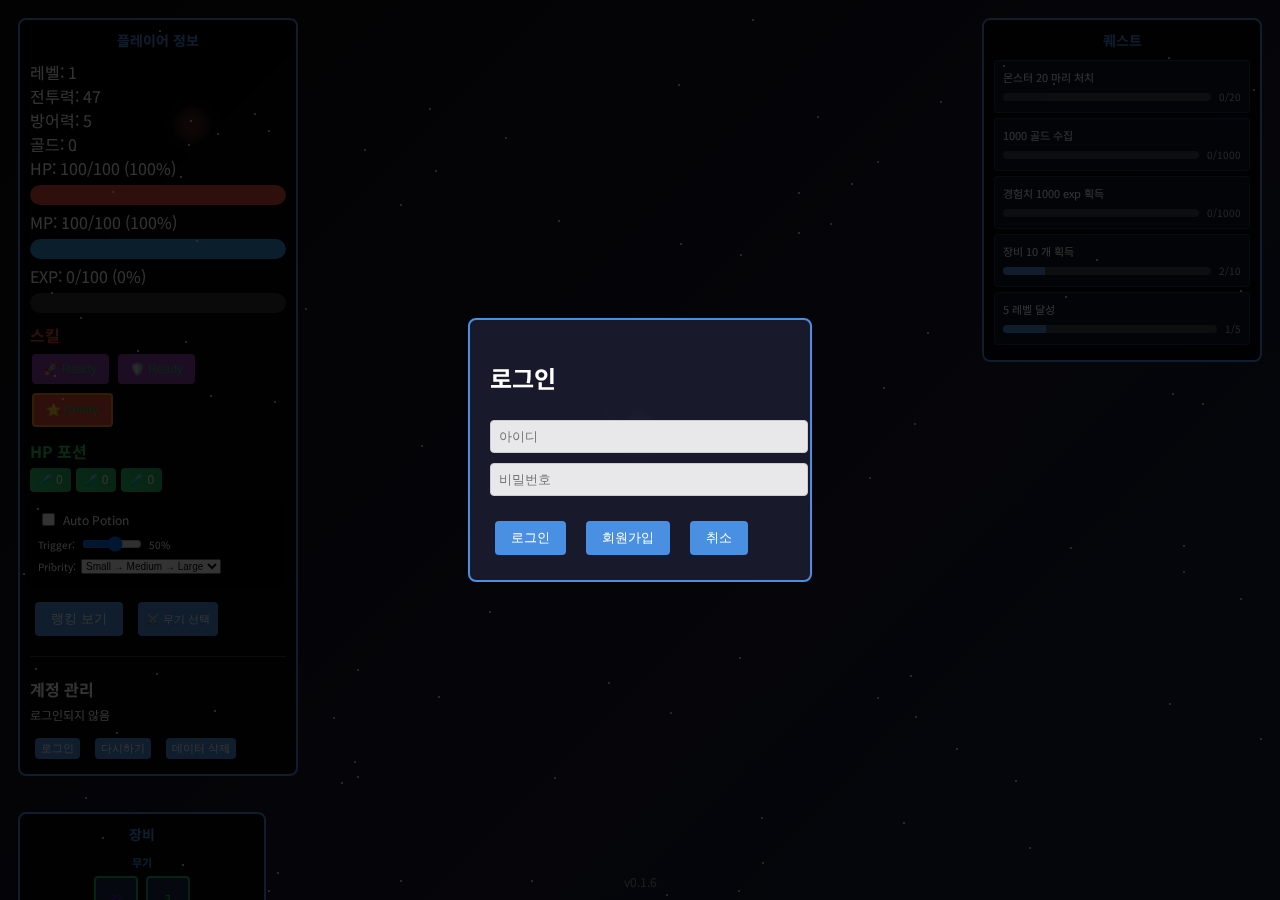
<file: index.html>
<!DOCTYPE html>
<html lang="ko">
<head>
    <meta charset="UTF-8">
    <meta name="viewport" content="width=device-width, initial-scale=1.0">
    <title>Little Prince Idle Adventure</title>
    <link rel="preconnect" href="https://fonts.googleapis.com">
    <link rel="preconnect" href="https://fonts.gstatic.com" crossorigin>
    <link href="https://fonts.googleapis.com/css2?family=Noto+Sans+KR:wght@300;400;500;700&display=swap" rel="stylesheet">
    <link rel="stylesheet" href="styles.css">
</head>
<body>
    <div id="gameContainer">
        <canvas id="gameCanvas"></canvas>
        
        <!-- 버전 표시 -->
        <div id="version">
            v0.1.6
        </div>
        
        <div id="ui">
            <!-- 플레이어 상태 패널 -->
            <div id="playerStats" class="ui-panel">
                <h3>플레이어 정보</h3>
                <div>레벨: <span id="playerLevel">1</span></div>
                <div>전투력: <span id="playerPower">100</span></div>
                <div>방어력: <span id="playerDefense">5</span></div>
                <div>골드: <span id="playerGold">0</span></div>
                
                <div>HP: <span id="hpText">100/100 (100%)</span></div>
                <div class="stat-bar">
                    <div class="stat-fill hp-bar" id="hpBar"></div>
                </div>
                
                <div>MP: <span id="mpText">100/100 (100%)</span></div>
                <div class="stat-bar">
                    <div class="stat-fill mp-bar" id="mpBar"></div>
                </div>
                
                <div id="shieldDisplay" class="hidden">Shield: <span id="shieldText">0/0 (0%)</span></div>
                <div class="stat-bar hidden" id="shieldBarContainer">
                    <div class="stat-fill shield-bar" id="shieldBar"></div>
                </div>
                
                <div>EXP: <span id="expText">0/100 (0%)</span></div>
                <div class="stat-bar">
                    <div class="stat-fill exp-bar" id="expBar"></div>
                </div>
                
                <div class="skills-section">
                    <h4 class="skills-title">스킬</h4>
                    <div class="skills-container">
                        <button class="skill-btn" onclick="if(window.game && window.game.useSkill) window.game.useSkill(1)" id="skill1" title="미사일 공격 (25 MP)">
                            🚀 <span id="skill1Cooldown"></span>
                        </button>
                        <button class="skill-btn" onclick="if(window.game && window.game.useSkill) window.game.useSkill(2)" id="skill2" title="쉴드 (20 MP)">
                            🛡️ <span id="skill2Cooldown"></span>
                        </button>
                        <button class="skill-btn ultimate" onclick="if(window.game && window.game.useSkill) window.game.useSkill(3)" id="skill3" title="행성 파괴 레이저 (60 MP)">
                            ⭐ <span id="skill3Cooldown"></span>
                        </button>
                    </div>
                </div>
                
                <div class="potions-section">
                    <h4 class="potions-title">HP 포션</h4>
                    <div class="potions-container">
                        <button class="potion-btn" onclick="usePotion('small')" title="소형 HP 포션">
                            🧪 <span id="smallPotionCount">0</span>
                        </button>
                        <button class="potion-btn" onclick="usePotion('medium')" title="중형 HP 포션">
                            🧪 <span id="mediumPotionCount">0</span>
                        </button>
                        <button class="potion-btn" onclick="usePotion('large')" title="대형 HP 포션">
                            🧪 <span id="largePotionCount">0</span>
                        </button>
                    </div>
                    
                    <div class="auto-potion-settings">
                        <div class="auto-potion-row">
                            <input type="checkbox" id="autoPotionEnabled" onchange="toggleAutoPotion()">
                            <label for="autoPotionEnabled" class="auto-potion-label">Auto Potion</label>
                        </div>
                        <div class="auto-potion-row">
                            <label class="trigger-label">Trigger:</label>
                            <input type="range" id="autoPotionPercent" min="10" max="80" value="50" class="trigger-range" onchange="updateAutoPotionPercent(this.value)">
                            <span id="autoPotionPercentText" class="trigger-text">50%</span>
                        </div>
                        <div class="auto-potion-row">
                            <label class="priority-label">Priority:</label>
                            <select id="autoPotionPriority" onchange="updateAutoPotionPriority()" class="priority-select">
                                <option value="small,medium,large">Small → Medium → Large</option>
                                <option value="large,medium,small">Large → Medium → Small</option>
                                <option value="medium,small,large">Medium → Small → Large</option>
                            </select>
                        </div>
                    </div>
                </div>
                
                <div class="action-buttons">
                    <button class="btn" onclick="showRanking()">랭킹 보기</button>
                    <!-- 무기 선택 버튼 -->
                    <button class="btn weapon-select-btn" onclick="if(typeof showWeaponSelector === 'function') showWeaponSelector()" id="weaponSelectBtn">
                        <span id="weaponSelectIcon">⚔️</span> 무기 선택
                    </button>
                </div>
                
                <div class="account-section">
                    <h4 class="account-title">계정 관리</h4>
                    <div id="accountInfo" class="account-info">
                        로그인되지 않음
                    </div>
                    <div class="account-buttons">
                        <button class="btn account-btn" onclick="showLoginModal()" id="loginButton">로그인</button>
                        <button class="btn account-btn hidden" onclick="logout()" id="logoutButton">로그아웃</button>
                        <button class="btn account-btn" onclick="resetGame()">다시하기</button>
                        <button class="btn account-btn" onclick="clearAllData()">데이터 삭제</button>
                    </div>
                </div>
            </div>

            <!-- 무기 선택 패널 -->
            <div id="weaponSelector" class="ui-panel hidden">
                <h3>무기 선택</h3>
                <div class="weapon-choice">
                    <input type="radio" name="weaponType" value="melee" id="meleeWeapon" onclick="if(typeof selectWeaponType === 'function') selectWeaponType('melee')">
                    <label for="meleeWeapon">⚔️ 근접 무기 (광선검)</label>
                    <div class="weapon-stats">
                        <div>데미지, 근접거리</div>
                    </div>
                </div>
                <div class="weapon-choice">
                    <input type="radio" name="weaponType" value="ranged" id="rangedWeapon" onclick="if(typeof selectWeaponType === 'function') selectWeaponType('ranged')">
                    <label for="rangedWeapon">🔫 원거리 무기 (레이저총)</label>
                    <div class="weapon-stats">
                        <div>명중률: <span id="rangedAccuracy">70%</span></div>
                        <div>치명타: <span id="rangedCritical">5%</span></div>
                    </div>
                </div>
                <div class="weapon-confirm">
                    <button class="btn weapon-confirm-btn" id="confirmWeaponSelection" onclick="if(typeof confirmWeaponSelection === 'function') confirmWeaponSelection()">선택하기</button>
                </div>
                <div class="weapon-note">
                    선택한 무기만 사용합니다
                </div>
            </div>

            <!-- 퀘스트 패널 -->
            <div id="questPanel" class="ui-panel">
                <h3>퀘스트</h3>
                <div id="questList"></div>
            </div>

            <!-- 인벤토리 컨테이너 -->
            <div id="inventoryContainer">
                <!-- 인벤토리 패널 -->
                <div id="inventory" class="ui-panel">
                    <h3>장비</h3>
                    
                    <!-- 무기 섹션 -->
                    <div class="equipment-section">
                        <span class="equipment-category">무기</span>
                        <div class="equipment-row weapon-row">
                            <div class="equipment-slot" data-slot="lightsaber" title="광선검" onclick="showEquipmentDetail('lightsaber')">⚔️</div>
                            <div class="equipment-slot" data-slot="laser" title="레이저총" onclick="showEquipmentDetail('laser')">🔫</div>
                        </div>
                    </div>
                    
                    <!-- 방어구 섹션 -->
                    <div class="equipment-section">
                        <span class="equipment-category">방어구</span>
                        <div class="equipment-row armor-row-1">
                            <div class="equipment-slot" data-slot="helmet" title="머리" onclick="showEquipmentDetail('helmet')">🪖</div>
                            <div class="equipment-slot" data-slot="shoulder" title="어깨" onclick="showEquipmentDetail('shoulder')">🛡️</div>
                        </div>
                        <div class="equipment-row armor-row-2">
                            <div class="equipment-slot" data-slot="chest" title="상의" onclick="showEquipmentDetail('chest')">👕</div>
                            <div class="equipment-slot" data-slot="legs" title="하의" onclick="showEquipmentDetail('legs')">👖</div>
                            <div class="equipment-slot" data-slot="boots" title="신발" onclick="showEquipmentDetail('boots')">👢</div>
                        </div>
                    </div>
                    
                    <!-- 장신구 섹션 -->
                    <div class="equipment-section">
                        <span class="equipment-category">장신구</span>
                        <div class="equipment-row accessory-row">
                            <div class="equipment-slot" data-slot="earring" title="귀걸이" onclick="showEquipmentDetail('earring')">👂</div>
                            <div class="equipment-slot" data-slot="necklace" title="목걸이" onclick="showEquipmentDetail('necklace')">📿</div>
                            <div class="equipment-slot" data-slot="ring" title="반지" onclick="showEquipmentDetail('ring')">💍</div>
                        </div>
                    </div>
                </div>
                
                <!-- 인벤토리 토글 버튼 -->
                <div id="inventoryToggle" onclick="toggleInventoryPanel()" 
                     title="장비 패널 토글 (Ctrl+I)" 
                     tabindex="0" 
                     role="button" 
                     aria-label="장비 패널 토글"
                     onkeydown="if(event.key==='Enter'||event.key===' '){event.preventDefault();toggleInventoryPanel();}">
                    <span class="toggle-arrow">◀</span>
                </div>
            </div>

            <!-- 스테이지 정보 패널 -->
            <div id="stageInfo" class="ui-panel">
                <h3>스테이지 정보</h3>
                <div>현재 스테이지: <span id="currentStage">1</span></div>
                <div>현재 행성: <span id="currentPlanet">작은 행성</span></div>
                
                <div>Boss HP: <span id="bossHpText">1000/1000 (100%)</span></div>
                <div class="stat-bar">
                    <div class="stat-fill boss-bar" id="bossHpBar"></div>
                </div>
                
                <div id="monsterInfo">
                    <div>몬스터: <span id="currentMonster">우주 슬라임</span></div>
                    <div>레벨: <span id="monsterLevel">1</span></div>
                </div>
            </div>
        </div>

        <!-- 랭킹 모달 -->
        <div id="rankingModal">
            <div class="modal-content">
                <h2>랭킹</h2>
                <div>
                    <button class="btn" onclick="showPowerRanking()">전투력 랭킹</button>
                    <button class="btn" onclick="showStageRanking()">스테이지 랭킹</button>
                    <button class="btn" onclick="showTimeRanking()">플레이 시간 랭킹</button>
                </div>
                <div id="rankingContent"></div>
                <button class="btn" onclick="closeRanking()">닫기</button>
            </div>
        </div>

        <!-- 로그인/회원가입 모달 -->
        <div id="loginModal" class="modal-wrapper">
            <div class="modal-content login-modal">
                <h2 id="loginTitle">로그인</h2>
                <div>
                    <input type="text" id="loginId" placeholder="아이디" class="input-field">
                    <input type="password" id="loginPw" placeholder="비밀번호" class="input-field">
                    <div id="loginMessage" class="login-message"></div>
                    <div class="login-buttons">
                        <button class="btn" onclick="login()" id="loginBtn">로그인</button>
                        <button class="btn" onclick="toggleRegisterMode()" id="toggleBtn">회원가입</button>
                        <button class="btn" onclick="closeLoginModal()">취소</button>
                    </div>
                </div>
            </div>
        </div>

        <!-- 캐릭터 생성 모달 -->
        <div id="characterModal" class="modal-wrapper hidden">
            <div class="modal-content character-modal">
                <h2>캐릭터 생성</h2>
                <div>
                    <div class="character-field">
                        <label>닉네임:</label>
                        <input type="text" id="characterNickname" placeholder="캐릭터 닉네임" class="input-field">
                    </div>
                    
                    <div class="character-field">
                        <label>캐릭터 색상:</label>
                        <div class="color-inputs">
                            <div class="color-input">
                                <label class="color-label">몸:</label>
                                <input type="color" id="bodyColor" value="#4a90e2" class="color-picker">
                            </div>
                            <div class="color-input">
                                <label class="color-label">헬멧:</label>
                                <input type="color" id="helmetColor" value="#357abd" class="color-picker">
                            </div>
                            <div class="color-input">
                                <label class="color-label">장비:</label>
                                <input type="color" id="equipmentColor" value="#666666" class="color-picker">
                            </div>
                        </div>
                    </div>
                    
                    <div class="character-field">
                        <label>미리보기:</label>
                        <canvas id="characterPreview" width="100" height="100" class="character-preview"></canvas>
                    </div>
                    
                    <div id="characterMessage" class="character-message"></div>
                    <div class="character-buttons">
                        <button class="btn" onclick="createCharacter()">생성</button>
                        <button class="btn" onclick="closeCharacterModal()">취소</button>
                    </div>
                </div>
            </div>
        </div>

        <!-- 장비 정보 모달 -->
        <div id="equipmentModal">
            <div class="modal-content">
                <h2 id="equipmentTitle">장비 정보</h2>
                <div id="equipmentInfo">
                    <div class="equipment-detail">
                        <div class="equipment-icon-large" id="equipmentIconLarge">📿</div>
                        <div class="equipment-stats">
                            <h3 id="equipmentName">장비 없음</h3>
                            <p id="equipmentDescription">장비가 장착되지 않았습니다.</p>
                            <div class="stat-line">
                                <span>레벨:</span>
                                <span id="equipmentLevel">-</span>
                            </div>
                            <div class="stat-line">
                                <span>전투력:</span>
                                <span id="equipmentPower">-</span>
                            </div>
                            <div class="stat-line">
                                <span>방어력:</span>
                                <span id="equipmentDefense">-</span>
                            </div>
                            <div class="stat-line">
                                <span>등급:</span>
                                <span id="equipmentRarity">-</span>
                            </div>
                            <div class="stat-line">
                                <span>타입:</span>
                                <span id="equipmentType">-</span>
                            </div>
                        </div>
                    </div>
                </div>
                <button class="btn" onclick="closeEquipmentModal()">닫기</button>
            </div>
        </div>
    </div>

    <!-- JavaScript 파일들을 의존성 순서대로 로드 -->
    
    <!-- 1. 기본 클래스들 (의존성 없음) -->
    <script src="js/player.js"></script>
    <script src="js/equipment.js"></script>
    <script src="js/projectile.js"></script>
    <script src="js/monster.js"></script>
    <script src="js/potion.js"></script>
    <script src="js/quest.js"></script>
    
    <!-- 2. 시스템 클래스들 -->
    <script src="js/skill.js"></script>
    <script src="js/konami.js"></script>
    
    <!-- 3. UI와 기능 함수들 -->
    <script src="js/ui.js"></script>
    <script src="js/auth.js"></script>
    <script src="js/weapon.js"></script>
    <script src="js/rendering.js"></script>
    
    <!-- 4. 게임 로직 -->
    <script src="js/game.js"></script>
    
    <!-- 게임 초기화 -->
    <script>
        // 게임 초기화
        window.addEventListener('load', function() {
            console.log('Game initializing...');
            
            // initGame 함수가 정의되어 있는지 확인
            if (typeof initGame === 'function') {
                initGame();
                console.log('Game initialized successfully');
            } else {
                console.error('initGame function not found');
            }
        });

        // 키보드 단축키
        document.addEventListener('keydown', function(e) {
            if (e.ctrlKey && e.key === 'i') {
                e.preventDefault();
                if (typeof toggleInventoryPanel === 'function') {
                    toggleInventoryPanel();
                }
            }
        });
    </script>
</body>
</html>
</file>
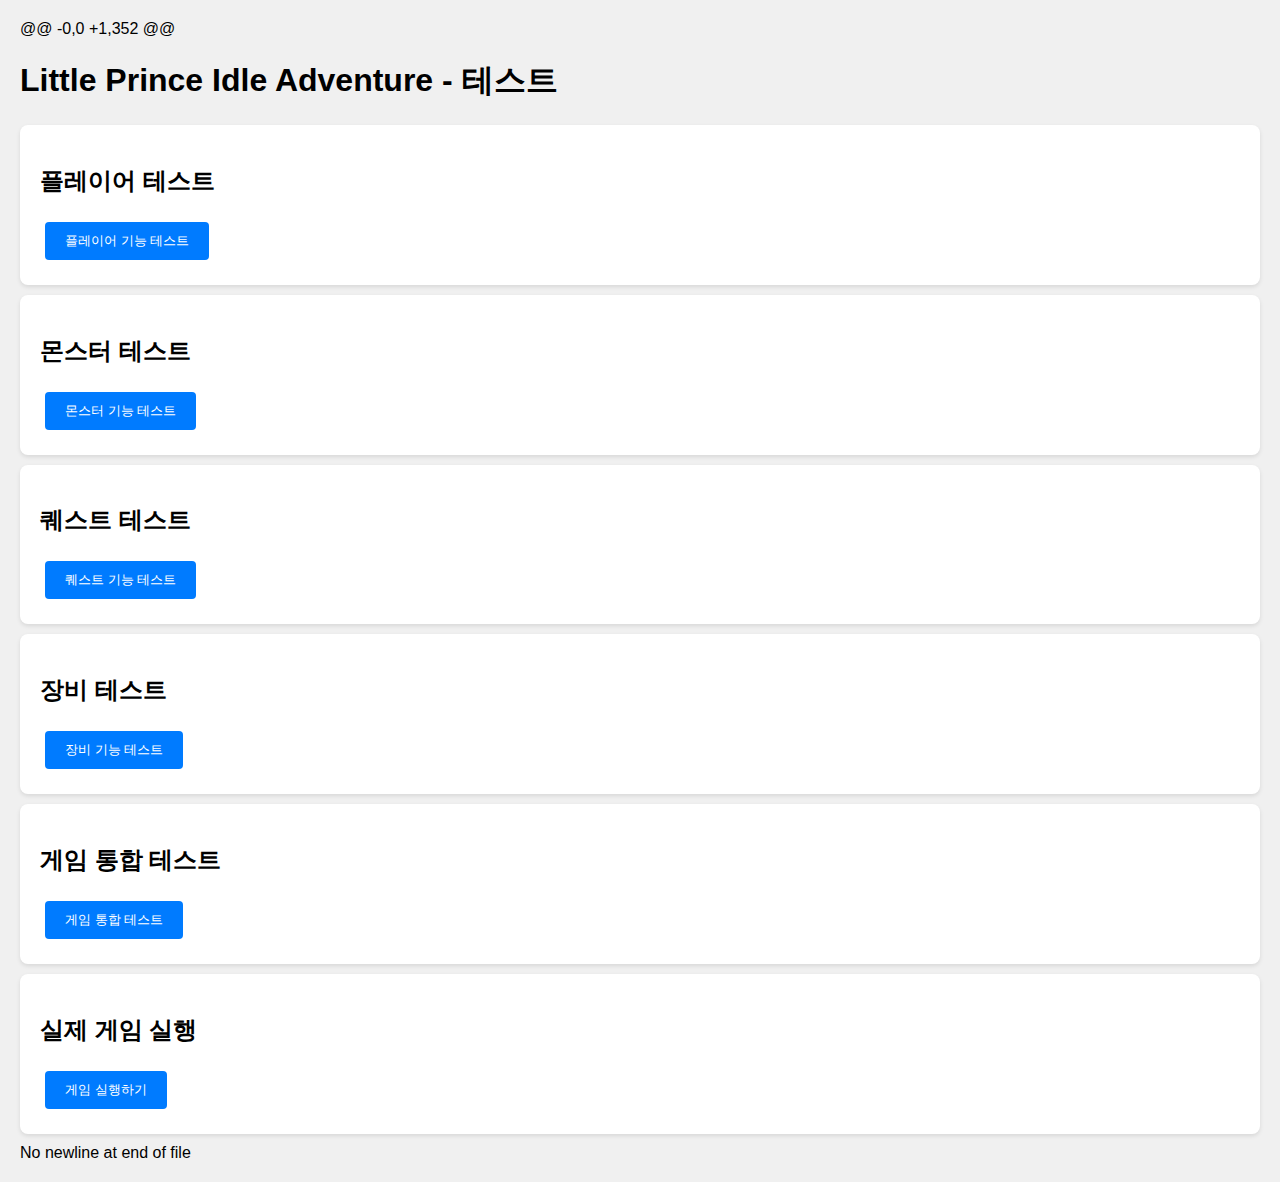
<file: test.html>
@@ -0,0 +1,352 @@
<!DOCTYPE html>
<html lang="ko">
<head>
    <meta charset="UTF-8">
    <meta name="viewport" content="width=device-width, initial-scale=1.0">
    <title>게임 테스트</title>
    <style>
        body {
            font-family: Arial, sans-serif;
            margin: 20px;
            background: #f0f0f0;
        }
        .test-section {
            background: white;
            margin: 10px 0;
            padding: 20px;
            border-radius: 8px;
            box-shadow: 0 2px 4px rgba(0,0,0,0.1);
        }
        .test-result {
            margin: 10px 0;
            padding: 10px;
            border-radius: 4px;
        }
        .test-pass {
            background: #d4edda;
            color: #155724;
            border: 1px solid #c3e6cb;
        }
        .test-fail {
            background: #f8d7da;
            color: #721c24;
            border: 1px solid #f5c6cb;
        }
        button {
            background: #007bff;
            color: white;
            border: none;
            padding: 10px 20px;
            border-radius: 4px;
            cursor: pointer;
            margin: 5px;
        }
        button:hover {
            background: #0056b3;
        }
    </style>
</head>
<body>
    <h1>Little Prince Idle Adventure - 테스트</h1>
    
    <div class="test-section">
        <h2>플레이어 테스트</h2>
        <button onclick="testPlayer()">플레이어 기능 테스트</button>
        <div id="playerTests"></div>
    </div>

    <div class="test-section">
        <h2>몬스터 테스트</h2>
        <button onclick="testMonster()">몬스터 기능 테스트</button>
        <div id="monsterTests"></div>
    </div>

    <div class="test-section">
        <h2>퀘스트 테스트</h2>
        <button onclick="testQuest()">퀘스트 기능 테스트</button>
        <div id="questTests"></div>
    </div>

    <div class="test-section">
        <h2>장비 테스트</h2>
        <button onclick="testEquipment()">장비 기능 테스트</button>
        <div id="equipmentTests"></div>
    </div>

    <div class="test-section">
        <h2>게임 통합 테스트</h2>
        <button onclick="testGameIntegration()">게임 통합 테스트</button>
        <div id="gameTests"></div>
    </div>

    <div class="test-section">
        <h2>실제 게임 실행</h2>
        <button onclick="openGame()">게임 실행하기</button>
    </div>

    <script>
        // 게임 코드 임포트 (실제로는 별도 파일에서 로드)
        // 여기서는 간단한 테스트를 위해 기본 클래스들만 재정의

        class Player {
            constructor() {
                this.level = 1;
                this.experience = 0;
                this.experienceToNext = 100;
                this.gold = 0;
                this.hp = 100;
                this.maxHp = 100;
                this.baseAttack = 10;
                this.baseDefense = 5;
                this.equipment = {
                    lightsaber: null,
                    laser: null,
                    helmet: null,
                    shoulder: null,
                    chest: null,
                    legs: null,
                    boots: null,
                    earring: null,
                    necklace: null,
                    ring: null
                };
            }

            getTotalPower() {
                let power = this.level * 10 + this.baseAttack;
                Object.values(this.equipment).forEach(item => {
                    if (item) power += item.power;
                });
                return power;
            }

            gainExperience(exp) {
                this.experience += exp;
                while (this.experience >= this.experienceToNext) {
                    this.levelUp();
                }
            }

            levelUp() {
                this.experience -= this.experienceToNext;
                this.level++;
                this.experienceToNext = Math.floor(this.experienceToNext * 1.2);
                this.maxHp += 20;
                this.hp = this.maxHp;
                this.baseAttack += 2;
                this.baseDefense += 1;
            }

            equipItem(item, slot) {
                if (this.equipment[slot] !== undefined) {
                    this.equipment[slot] = item;
                    return true;
                }
                return false;
            }
        }

        class Equipment {
            constructor(name, type, level, power) {
                this.name = name;
                this.type = type;
                this.level = level;
                this.power = power;
            }
        }

        class Monster {
            constructor(name, level, stage) {
                this.name = name;
                this.level = level;
                this.stage = stage;
                this.maxHp = level * 50 + stage * 10;
                this.hp = this.maxHp;
                this.attack = level * 5 + stage * 2;
                this.defense = level * 2 + stage;
            }

            takeDamage(damage) {
                const actualDamage = Math.max(1, damage - this.defense);
                this.hp -= actualDamage;
                return this.hp <= 0;
            }
        }

        class Quest {
            constructor(id, description, target, current = 0) {
                this.id = id;
                this.description = description;
                this.target = target;
                this.current = current;
                this.completed = false;
            }

            updateProgress(amount) {
                this.current = Math.min(this.current + amount, this.target);
                if (this.current >= this.target) {
                    this.completed = true;
                }
            }
        }

        // 테스트 함수들
        function showResult(containerId, testName, passed, message) {
            const container = document.getElementById(containerId);
            const resultDiv = document.createElement('div');
            resultDiv.className = `test-result ${passed ? 'test-pass' : 'test-fail'}`;
            resultDiv.innerHTML = `<strong>${testName}:</strong> ${passed ? '성공' : '실패'} - ${message}`;
            container.appendChild(resultDiv);
        }

        function testPlayer() {
            const container = document.getElementById('playerTests');
            container.innerHTML = '';

            // 플레이어 생성 테스트
            const player = new Player();
            showResult('playerTests', '플레이어 생성', 
                player.level === 1 && player.hp === 100, 
                '초기 레벨과 HP 확인');

            // 경험치 획득 테스트
            const initialLevel = player.level;
            player.gainExperience(100);
            showResult('playerTests', '레벨업', 
                player.level > initialLevel, 
                '경험치 100 획득 후 레벨업 확인');

            // 전투력 계산 테스트
            const basePower = player.getTotalPower();
            const equipment = new Equipment('테스트 검', 'weapon', 1, 50);
            player.equipItem(equipment, 'lightsaber');
            showResult('playerTests', '장비 장착', 
                player.getTotalPower() > basePower, 
                '장비 장착 후 전투력 증가 확인');
        }

        function testMonster() {
            const container = document.getElementById('monsterTests');
            container.innerHTML = '';

            // 몬스터 생성 테스트
            const monster = new Monster('테스트 몬스터', 5, 1);
            showResult('monsterTests', '몬스터 생성', 
                monster.hp > 0 && monster.attack > 0, 
                'HP와 공격력이 설정됨');

            // 데미지 테스트
            const initialHp = monster.hp;
            const isDead = monster.takeDamage(100);
            showResult('monsterTests', '데미지 처리', 
                monster.hp < initialHp, 
                '데미지를 받아 HP 감소');

            // 사망 테스트
            const weakMonster = new Monster('약한 몬스터', 1, 1);
            const killed = weakMonster.takeDamage(1000);
            showResult('monsterTests', '몬스터 사망', 
                killed && weakMonster.hp <= 0, 
                '충분한 데미지로 몬스터 사망');
        }

        function testQuest() {
            const container = document.getElementById('questTests');
            container.innerHTML = '';

            // 퀘스트 생성 테스트
            const quest = new Quest(1, '테스트 퀘스트', 10);
            showResult('questTests', '퀘스트 생성', 
                quest.target === 10 && quest.current === 0, 
                '목표치와 현재 진행도 설정됨');

            // 진행도 업데이트 테스트
            quest.updateProgress(5);
            showResult('questTests', '진행도 업데이트', 
                quest.current === 5 && !quest.completed, 
                '진행도 5로 업데이트, 아직 미완료');

            // 퀘스트 완료 테스트
            quest.updateProgress(10);
            showResult('questTests', '퀘스트 완료', 
                quest.completed && quest.current === 10, 
                '목표 달성으로 퀘스트 완료');
        }

        function testEquipment() {
            const container = document.getElementById('equipmentTests');
            container.innerHTML = '';

            // 장비 생성 테스트
            const equipment = new Equipment('마법검', 'weapon', 5, 100);
            showResult('equipmentTests', '장비 생성', 
                equipment.name === '마법검' && equipment.power === 100, 
                '장비 속성이 올바르게 설정됨');

            // 장비 장착 테스트
            const player = new Player();
            const equipped = player.equipItem(equipment, 'lightsaber');
            showResult('equipmentTests', '장비 장착', 
                equipped && player.equipment.lightsaber === equipment, 
                '장비가 올바른 슬롯에 장착됨');

            // 잘못된 슬롯 테스트
            const failedEquip = player.equipItem(equipment, 'invalidSlot');
            showResult('equipmentTests', '잘못된 슬롯', 
                !failedEquip, 
                '존재하지 않는 슬롯에 장착 시도 시 실패');
        }

        function testGameIntegration() {
            const container = document.getElementById('gameTests');
            container.innerHTML = '';

            // 통합 시나리오: 플레이어가 몬스터를 잡고 성장하는 과정
            const player = new Player();
            const monster = new Monster('테스트 몬스터', 1, 1);
            const quest = new Quest(1, '몬스터 처치', 1);

            // 전투 시뮬레이션
            const initialExp = player.experience;
            const playerDamage = player.getTotalPower();
            const monsterKilled = monster.takeDamage(playerDamage);

            if (monsterKilled) {
                player.gainExperience(monster.level * 10);
                quest.updateProgress(1);
            }

            showResult('gameTests', '전투 시스템', 
                monsterKilled, 
                '플레이어가 몬스터를 처치함');

            showResult('gameTests', '성장 시스템', 
                player.experience > initialExp, 
                '몬스터 처치 후 경험치 획득');

            showResult('gameTests', '퀘스트 시스템', 
                quest.completed, 
                '몬스터 처치로 퀘스트 완료');

            // 장비 드롭 시뮬레이션
            const equipment = new Equipment('드롭 장비', 'weapon', 2, 20);
            const equipBefore = player.getTotalPower();
            player.equipItem(equipment, 'lightsaber');
            const equipAfter = player.getTotalPower();

            showResult('gameTests', '장비 시스템', 
                equipAfter > equipBefore, 
                '장비 장착으로 전투력 증가');
        }

        function openGame() {
            window.open('index.html', '_blank');
        }

        // 페이지 로드 시 환영 메시지
        window.addEventListener('load', () => {
            console.log('Little Prince Idle Adventure 테스트 페이지가 로드되었습니다.');
        });
    </script>
</body>
</html> 
No newline at end of file
</file>
<file: styles.css>
/* Base Styles */
body {
    margin: 0;
    padding: 0;
    background: linear-gradient(135deg, #0c0c0c 0%, #1a1a2e 50%, #16213e 100%);
    font-family: 'Noto Sans KR', Arial, sans-serif;
    color: white;
    overflow: hidden;
}

/* Game Container */
#gameContainer {
    display: flex;
    flex-direction: column;
    width: 100vw;
    height: 100vh;
    position: relative;
}

#gameCanvas {
    display: block;
    background: transparent;
    flex: 1;
}

/* UI Layout - Using CSS Grid for better responsive layout */
#ui {
    position: fixed;
    top: 0;
    left: 0;
    width: 100%;
    height: 100%;
    pointer-events: none;
    display: grid;
    grid-template-areas: 
        "stats      .       quest"
        "weapon     .       ."
        "inventory  .       stage";
    grid-template-columns: minmax(180px, 300px) 1fr minmax(180px, 300px);
    grid-template-rows: auto auto 1fr;
    gap: 20px;
    padding: 20px;
    box-sizing: border-box;
}

/* UI Panel Base Styles */
.ui-panel {
    background: rgba(0, 0, 0, 0.7);
    border: 2px solid #4a90e2;
    border-radius: 8px;
    padding: 10px;
    pointer-events: auto;
    backdrop-filter: blur(5px);
    position: relative;
}

.ui-panel h3 {
    text-align: center;
    margin: 0 0 10px 0;
    color: #4a90e2;
    font-size: 14px;
}

/* Player Stats Panel */
#playerStats {
    grid-area: stats;
    align-self: start;
}

/* Quest Panel */
#questPanel {
    grid-area: quest;
    align-self: start;
}

/* Weapon Selector */
#weaponSelector {
    grid-area: weapon;
    align-self: start;
}

/* Stage Info */
#stageInfo {
    grid-area: stage;
    align-self: end;
}

/* Inventory Container with Toggle */
#inventoryContainer {
    grid-area: inventory;
    align-self: end;
    display: flex;
    align-items: end;
    gap: 0;
    pointer-events: none;
    transition: transform 0.3s ease;
}

#inventoryContainer.collapsed {
    transform: translateX(calc(-100% + 40px));
}

/* Inventory Panel with improved layout */
#inventory {
    flex: 1;
    transition: opacity 0.3s ease;
    pointer-events: auto;
}

#inventory.collapsed {
    opacity: 0;
}

/* Inventory Toggle - positioned as flex item */
#inventoryToggle {
    width: 30px;
    height: 60px;
    background: rgba(0, 0, 0, 0.7);
    border: 2px solid #4a90e2;
    border-left: none;
    border-radius: 0 8px 8px 0;
    display: flex;
    align-items: center;
    justify-content: center;
    cursor: pointer;
    pointer-events: auto;
    backdrop-filter: blur(5px);
    transition: all 0.3s ease;
    box-shadow: 0 2px 10px rgba(0, 0, 0, 0.3);
    align-self: center;
}

#inventoryToggle.collapsed {
    background: rgba(74, 144, 226, 0.8);
    border-left: 2px solid #4a90e2;
    border-radius: 8px;
}

#inventoryToggle:hover {
    background: rgba(74, 144, 226, 0.6);
}

#inventoryToggle.collapsed:hover {
    background: rgba(74, 144, 226, 1);
}

.toggle-arrow {
    font-size: 16px;
    color: #4a90e2;
    transition: transform 0.3s ease, color 0.3s ease;
}

.toggle-arrow.collapsed {
    transform: rotate(180deg);
    color: white;
}

/* Weapon Choice Styles */
.weapon-choice {
    display: flex;
    align-items: center;
    margin: 5px 0;
    padding: 8px;
    background: rgba(255, 255, 255, 0.1);
    border-radius: 4px;
    cursor: pointer;
    transition: background 0.3s;
}

.weapon-choice:hover {
    background: rgba(255, 255, 255, 0.2);
}

.weapon-choice.selected {
    background: rgba(74, 144, 226, 0.3);
    border: 2px solid #4a90e2;
}

.weapon-choice input[type="radio"] {
    margin-right: 8px;
}

.weapon-stats {
    font-size: 10px;
    color: #bbb;
    margin-left: 20px;
}

/* Status Bars */
.stat-bar {
    width: 100%;
    height: 20px;
    background: #333;
    border-radius: 10px;
    margin: 5px 0;
    overflow: hidden;
}

.stat-fill {
    height: 100%;
    border-radius: 10px;
    transition: width 0.3s ease;
}

.hp-bar { background: #e74c3c; }
.mp-bar { background: #3498db; }
.shield-bar { background: #f39c12; }
.exp-bar { background: #2ecc71; }
.boss-bar { background: #9b59b6; }

/* Skill Buttons */
.skill-btn {
    background: #8e44ad;
    color: white;
    border: none;
    padding: 8px 12px;
    border-radius: 4px;
    cursor: pointer;
    margin: 2px;
    font-size: 12px;
    position: relative;
    min-width: 50px;
}

.skill-btn:hover:not(:disabled) {
    background: #9b59b6;
}

.skill-btn:disabled {
    background: #555;
    cursor: not-allowed;
    opacity: 0.6;
}

.skill-btn.ultimate {
    background: #e74c3c;
    border: 2px solid #f39c12;
}

.skill-btn.ultimate:hover:not(:disabled) {
    background: #c0392b;
}

/* Quest Styles */
.quest-item {
    padding: 8px;
    margin: 5px 0;
    background: rgba(255, 255, 255, 0.1);
    border-radius: 4px;
    border-left: 3px solid #4a90e2;
}

.quest-completed {
    border-left-color: #27ae60;
    background: rgba(39, 174, 96, 0.2);
}

/* Equipment Styles */
.equipment-slot {
    display: inline-flex;
    width: 40px;
    height: 40px;
    background: rgba(255, 255, 255, 0.1);
    border: 2px solid #4a90e2;
    border-radius: 4px;
    margin: 2px;
    cursor: pointer;
    font-size: 12px;
    align-items: center;
    justify-content: center;
    text-align: center;
}

.equipment-slot.equipped {
    background: rgba(74, 144, 226, 0.3);
    border-color: #27ae60;
}

.equipment-icon {
    font-size: 16px;
}

/* Equipment Section Layout */
.equipment-section {
    margin: 8px 0;
}

.equipment-category {
    display: block;
    font-size: 11px;
    color: #4a90e2;
    margin-bottom: 4px;
    text-align: center;
    font-weight: bold;
}

.equipment-row {
    display: flex;
    justify-content: center;
    align-items: center;
    gap: 4px;
    margin: 4px 0;
}

/* Specific row layouts */
.weapon-row {
    justify-content: center;
}

.armor-row-1 {
    justify-content: center;
}

.armor-row-2 {
    justify-content: center;
}

.accessory-row {
    justify-content: center;
}

.equipment-detail {
    display: flex;
    gap: 20px;
    align-items: flex-start;
}

.equipment-icon-large {
    font-size: 48px;
    display: flex;
    align-items: center;
    justify-content: center;
    width: 80px;
    height: 80px;
    background: rgba(74, 144, 226, 0.2);
    border: 2px solid #4a90e2;
    border-radius: 8px;
    flex-shrink: 0;
}

.equipment-stats {
    flex: 1;
}

.equipment-stats h3 {
    margin: 0 0 10px 0;
    color: #4a90e2;
}

.equipment-stats p {
    margin: 0 0 15px 0;
    color: #ccc;
    font-style: italic;
}

.stat-line {
    display: flex;
    justify-content: space-between;
    margin: 8px 0;
    padding: 4px 0;
    border-bottom: 1px solid rgba(255, 255, 255, 0.1);
}

.stat-line span:first-child {
    color: #aaa;
}

.stat-line span:last-child {
    color: white;
    font-weight: bold;
}

/* Rarity Colors */
.rarity-common { color: #ffffff; }
.rarity-rare { color: #3498db; }
.rarity-epic { color: #9b59b6; }
.rarity-legendary { color: #f39c12; }

/* Buttons */
.btn {
    background: #4a90e2;
    color: white;
    border: none;
    padding: 8px 16px;
    border-radius: 4px;
    cursor: pointer;
    margin: 5px;
}

.btn:hover {
    background: #357abd;
}

.btn:disabled {
    background: #666;
    cursor: not-allowed;
}

/* Potion Buttons */
.potion-btn {
    background: linear-gradient(45deg, #2ecc71, #27ae60);
    color: white;
    border: none;
    padding: 5px 8px;
    border-radius: 4px;
    cursor: pointer;
    font-size: 12px;
    display: flex;
    align-items: center;
    gap: 3px;
    min-width: 40px;
    transition: all 0.2s;
}

.potion-btn:hover {
    background: linear-gradient(45deg, #27ae60, #229954);
    transform: scale(1.05);
}

.potion-btn:disabled {
    background: #666;
    cursor: not-allowed;
    transform: none;
}

/* Modals */
#rankingModal, #equipmentModal {
    position: fixed;
    top: 0;
    left: 0;
    width: 100%;
    height: 100%;
    background: rgba(0, 0, 0, 0.8);
    display: none;
    justify-content: center;
    align-items: center;
    z-index: 1000;
}

.modal-content {
    background: rgba(26, 26, 46, 0.95);
    border: 2px solid #4a90e2;
    border-radius: 8px;
    padding: 20px;
    max-width: 90vw;
    max-height: 80vh;
    overflow-y: auto;
    width: 100%;
    max-width: 600px;
}

/* Animations */
.damage-number {
    position: absolute;
    font-size: 14px;
    font-weight: bold;
    color: #ff6b6b;
    pointer-events: none;
    animation: damageFloat 1s ease-out forwards;
}

@keyframes damageFloat {
    0% {
        opacity: 1;
        transform: translateY(0);
    }
    100% {
        opacity: 0;
        transform: translateY(-30px);
    }
}

.combat-effect {
    position: absolute;
    width: 4px;
    height: 4px;
    background: #4a90e2;
    border-radius: 50%;
    animation: projectile 0.5s ease-out forwards;
}

@keyframes projectile {
    0% {
        opacity: 1;
        transform: scale(1);
    }
    100% {
        opacity: 0;
        transform: scale(2);
    }
}

.planet {
    position: absolute;
    border-radius: 50%;
    animation: float 6s ease-in-out infinite;
}

@keyframes float {
    0%, 100% { transform: translateY(0px); }
    50% { transform: translateY(-20px); }
}

.stars {
    position: absolute;
    width: 2px;
    height: 2px;
    background: white;
    border-radius: 50%;
    animation: twinkle 2s infinite;
}

@keyframes twinkle {
    0%, 100% { opacity: 0.3; }
    50% { opacity: 1; }
}

@keyframes shake {
    0%, 100% { transform: translateX(0); }
    25% { transform: translateX(-2px); }
    75% { transform: translateX(2px); }
}

/* Version Display */
#version {
    position: fixed;
    bottom: 10px;
    left: 50%;
    transform: translateX(-50%);
    color: rgba(255,255,255,0.5);
    font-size: 12px;
    z-index: 1000;
    text-align: center;
}

/* Responsive Design */
@media (max-width: 1400px) {
    #ui {
        grid-template-columns: minmax(170px, 280px) 1fr minmax(170px, 280px);
        gap: 18px;
        padding: 18px;
    }
}

@media (max-width: 1200px) {
    #ui {
        grid-template-columns: minmax(160px, 250px) 1fr minmax(160px, 250px);
        gap: 15px;
        padding: 15px;
    }
}

@media (max-width: 1024px) {
    #ui {
        grid-template-columns: minmax(150px, 220px) 1fr minmax(150px, 220px);
        gap: 12px;
        padding: 12px;
    }
    
    .ui-panel {
        padding: 9px;
        font-size: 13px;
    }
}

@media (max-width: 768px) {
    #ui {
        grid-template-areas: 
            "stats      quest"
            "weapon     inventory"
            ".          stage";
        grid-template-columns: minmax(140px, 1fr) minmax(140px, 1fr);
        grid-template-rows: auto auto auto;
        gap: 10px;
        padding: 10px;
    }
    
    .ui-panel {
        padding: 8px;
        font-size: 12px;
    }
    
    #inventoryContainer {
        grid-area: inventory;
    }
    
    #inventoryToggle {
        width: 25px;
        height: 50px;
    }
    
    .toggle-arrow {
        font-size: 14px;
    }
    
    .modal-content {
        width: 90%;
        max-width: 400px;
    }
    
    .equipment-detail {
        gap: 8px;
    }
    
    .equipment-icon-large {
        font-size: 40px;
        width: 60px;
        height: 60px;
    }
    
    #version {
        font-size: 11px;
        bottom: 5px;
    }
}

@media (max-width: 620px) {
    #ui {
        grid-template-areas: 
            "stats    quest"
            "weapon   inventory"
            "stage    stage";
        grid-template-columns: 1fr 1fr;
        grid-template-rows: auto auto auto;
        gap: 8px;
        padding: 8px;
    }
    
    .ui-panel {
        padding: 7px;
        font-size: 11px;
    }
    
    #inventoryToggle {
        width: 22px;
        height: 45px;
    }
    
    .skill-btn {
        padding: 5px 7px;
        font-size: 10px;
        min-width: 35px;
    }
    
    .potion-btn {
        padding: 5px 7px;
        font-size: 10px;
        min-width: 35px;
    }
    
    #version {
        font-size: 10px;
        bottom: 3px;
    }
}

@media (max-width: 480px) {
    #ui {
        grid-template-areas: 
            "stats"
            "quest"
            "weapon"
            "inventory"
            "stage";
        grid-template-columns: 1fr;
        grid-template-rows: auto auto auto auto auto;
        gap: 6px;
        padding: 6px;
    }
    
    .ui-panel {
        padding: 6px;
        font-size: 10px;
    }
    
    #inventoryToggle {
        width: 20px;
        height: 40px;
    }
    
    .skill-btn {
        padding: 4px 6px;
        font-size: 9px;
        min-width: 30px;
    }
    
    .potion-btn {
        padding: 4px 6px;
        font-size: 9px;
        min-width: 30px;
    }
    
    .equipment-row {
        flex-wrap: wrap;
        gap: 3px;
    }
    
    .equipment-category {
        width: 100%;
        font-size: 9px;
    }
    
    .equipment-slot {
        width: 35px;
        height: 35px;
        font-size: 16px;
    }
    
    #version {
        font-size: 9px;
        bottom: 2px;
    }
}

@media (max-width: 360px) {
    #ui {
        gap: 4px;
        padding: 4px;
    }
    
    .ui-panel {
        padding: 4px;
        font-size: 9px;
    }
    
    .ui-panel h3 {
        font-size: 12px;
        margin: 0 0 5px 0;
    }
    
    .skill-btn {
        padding: 3px 5px;
        font-size: 8px;
        min-width: 25px;
    }
    
    .potion-btn {
        padding: 3px 5px;
        font-size: 8px;
        min-width: 25px;
    }
    
    .equipment-slot {
        width: 30px;
        height: 30px;
        font-size: 14px;
    }
    
    #inventoryToggle {
        width: 18px;
        height: 35px;
    }
    
    #version {
        font-size: 8px;
        bottom: 1px;
    }
}

@media (max-height: 600px) {
    #ui {
        gap: 6px;
        padding: 6px;
    }
    
    .ui-panel {
        padding: 5px;
    }
    
    .stat-bar {
        height: 16px;
    }
    
    .skill-btn, .potion-btn {
        padding: 3px 5px;
        font-size: 9px;
        margin: 1px;
    }
}

@media (max-height: 500px) {
    #ui {
        gap: 4px;
        padding: 4px;
    }
    
    .ui-panel {
        padding: 4px;
    }
    
    .ui-panel h3 {
        font-size: 12px;
        margin: 0 0 3px 0;
    }
    
    .stat-bar {
        height: 14px;
    }
    
    .skill-btn, .potion-btn {
        padding: 2px 4px;
        font-size: 8px;
        margin: 1px;
    }
}

/* Print Styles */
@media print {
    body {
        background: white;
        color: black;
    }
    
    #gameContainer {
        display: none;
    }
}

/* High DPI / Retina Display Support */
@media (-webkit-min-device-pixel-ratio: 2), (min-resolution: 192dpi) {
    .ui-panel {
        border-width: 1px;
    }
    
    .equipment-slot {
        border-width: 1px;
    }
}

/* Dark Mode Support (for future enhancement) */
@media (prefers-color-scheme: dark) {
    /* Already dark theme, no changes needed */
}

/* Reduced Motion Support */
@media (prefers-reduced-motion: reduce) {
    * {
        animation-duration: 0.01ms !important;
        animation-iteration-count: 1 !important;
        transition-duration: 0.01ms !important;
    }
}

/* Additional classes for cleaned HTML */
.hidden {
    display: none !important;
}

.skills-section {
    margin: 10px 0;
}

.skills-title {
    color: #e74c3c;
    margin: 5px 0;
}

.skills-container {
    display: flex;
    gap: 5px;
    flex-wrap: wrap;
}

.potions-section {
    margin: 10px 0;
}

.potions-title {
    color: #2ecc71;
    margin: 5px 0;
}

.potions-container {
    display: flex;
    gap: 5px;
    flex-wrap: wrap;
}

.auto-potion-settings {
    margin-top: 10px;
    padding: 8px;
    background: rgba(0,0,0,0.3);
    border-radius: 4px;
}

.auto-potion-row {
    display: flex;
    align-items: center;
    gap: 5px;
    margin-bottom: 5px;
}

.auto-potion-label {
    font-size: 12px;
}

.trigger-label,
.priority-label {
    font-size: 10px;
}

.trigger-range {
    width: 60px;
}

.trigger-text {
    font-size: 10px;
}

.priority-select {
    font-size: 10px;
}

.action-buttons {
    display: flex;
    gap: 5px;
    flex-wrap: wrap;
}

.weapon-select-btn {
    font-size: 11px;
    padding: 5px 8px;
}

.account-section {
    margin-top: 15px;
    padding-top: 15px;
    border-top: 1px solid rgba(255,255,255,0.2);
}

.account-title {
    margin: 5px 0;
}

.account-info {
    font-size: 12px;
    margin-bottom: 10px;
}

.account-buttons {
    display: flex;
    gap: 5px;
    flex-wrap: wrap;
}

.account-btn {
    font-size: 11px;
    padding: 3px 6px;
}

.weapon-confirm {
    margin-top: 15px;
}

.weapon-confirm-btn {
    width: 100%;
    padding: 10px;
}

.weapon-note {
    margin-top: 10px;
    font-size: 10px;
    color: #bbb;
}

.modal-wrapper {
    display: flex;
    position: fixed;
    top: 0;
    left: 0;
    width: 100%;
    height: 100%;
    background: rgba(0,0,0,0.8);
    z-index: 1000;
    align-items: center;
    justify-content: center;
}

.login-modal {
    width: 300px;
    padding: 20px;
}

.input-field {
    width: 100%;
    margin: 5px 0;
    padding: 8px;
    border: 1px solid #ccc;
    border-radius: 4px;
    background: rgba(255, 255, 255, 0.9);
    color: #333;
}

.login-message {
    font-size: 12px;
    margin: 5px 0;
    color: #ff6666;
}

.login-buttons {
    display: flex;
    gap: 10px;
    margin-top: 15px;
}

.character-modal {
    width: 400px;
    padding: 20px;
}

.character-field {
    margin: 15px 0;
}

.color-inputs {
    display: flex;
    gap: 10px;
    margin: 5px 0;
}

.color-input {
    display: flex;
    flex-direction: column;
    align-items: center;
}

.color-label {
    font-size: 12px;
    margin-bottom: 5px;
}

.color-picker {
    width: 50px;
    height: 30px;
    border: 1px solid #ccc;
    border-radius: 4px;
    cursor: pointer;
}

.character-preview {
    border: 1px solid #ccc;
    background: #000;
    border-radius: 4px;
}

.character-message {
    font-size: 12px;
    margin: 5px 0;
    color: #ff6666;
}

.character-buttons {
    display: flex;
    gap: 10px;
    margin-top: 15px;
}

/* Initialize stat bars with proper widths */
#hpBar {
    width: 100%;
}

#mpBar {
    width: 100%;
}

#shieldBar {
    width: 0%;
}

#expBar {
    width: 0%;
}

#bossHpBar {
    width: 100%;
}
</file>
